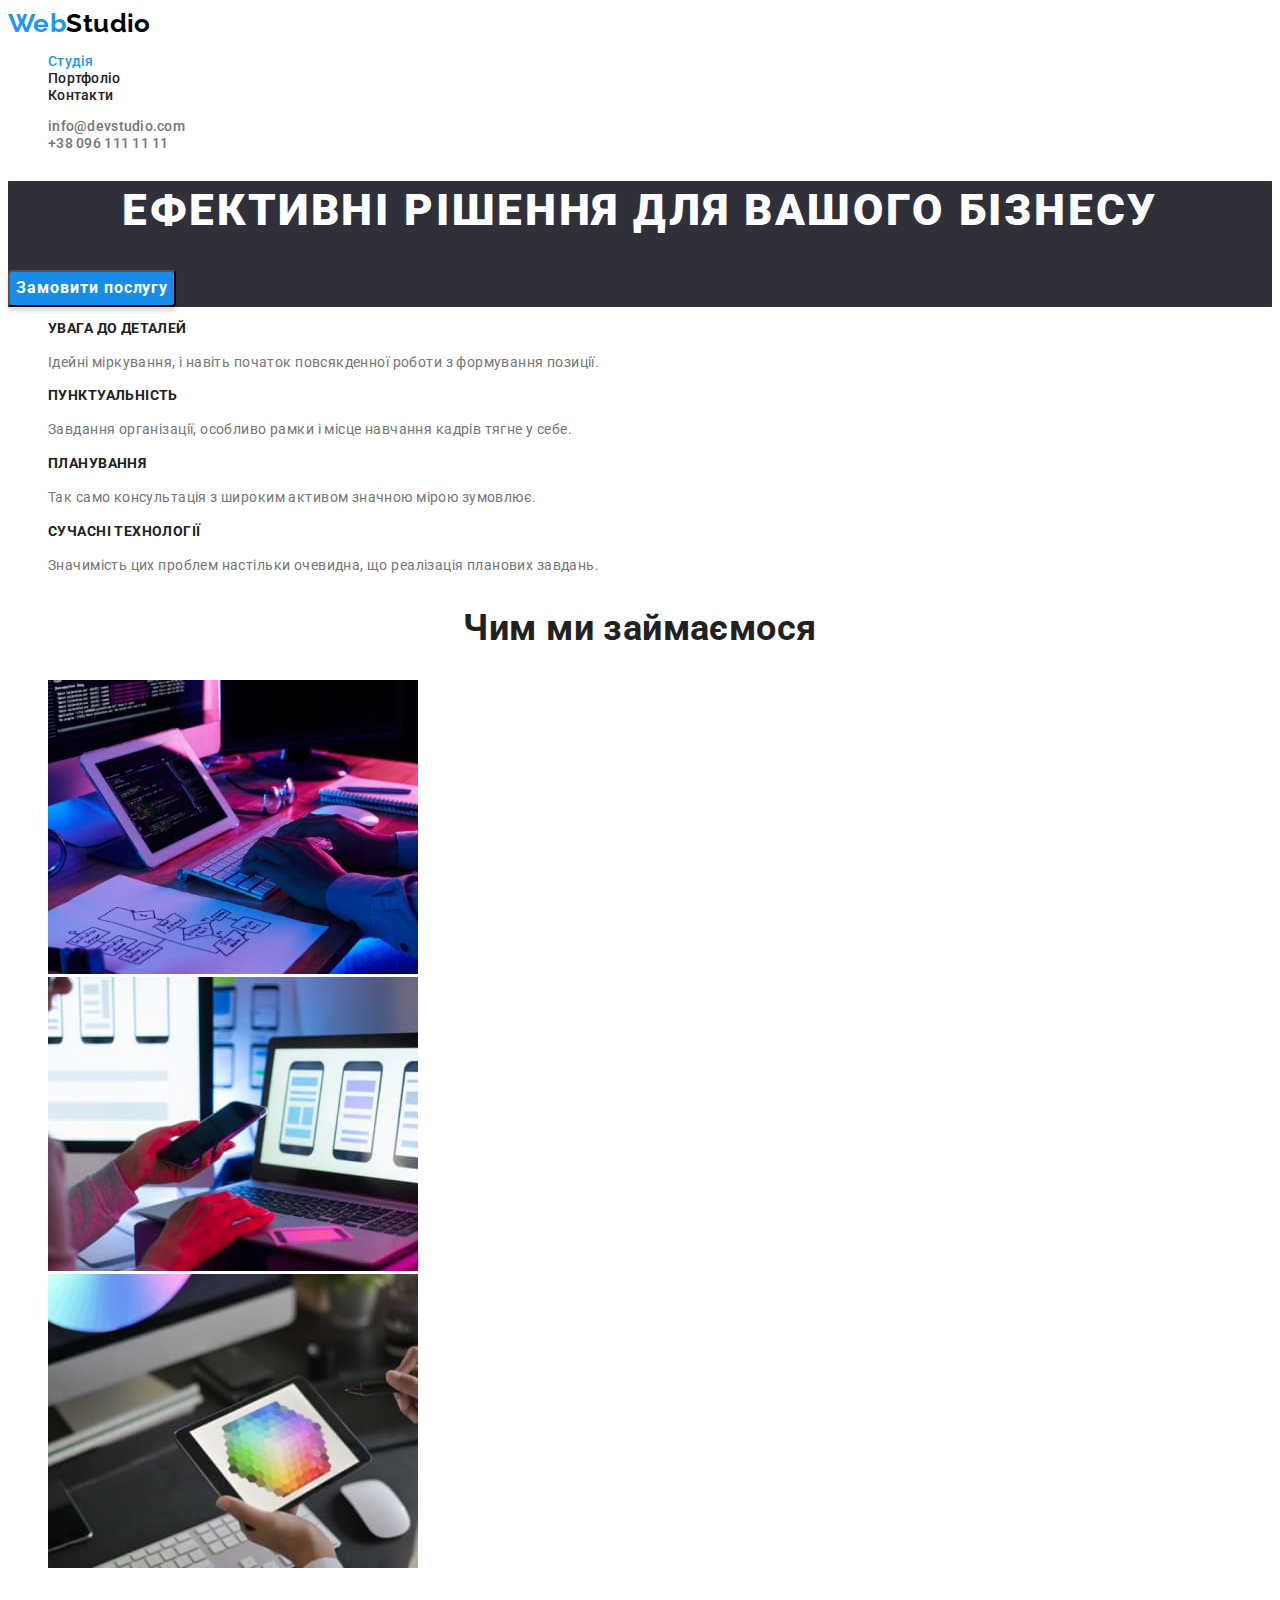
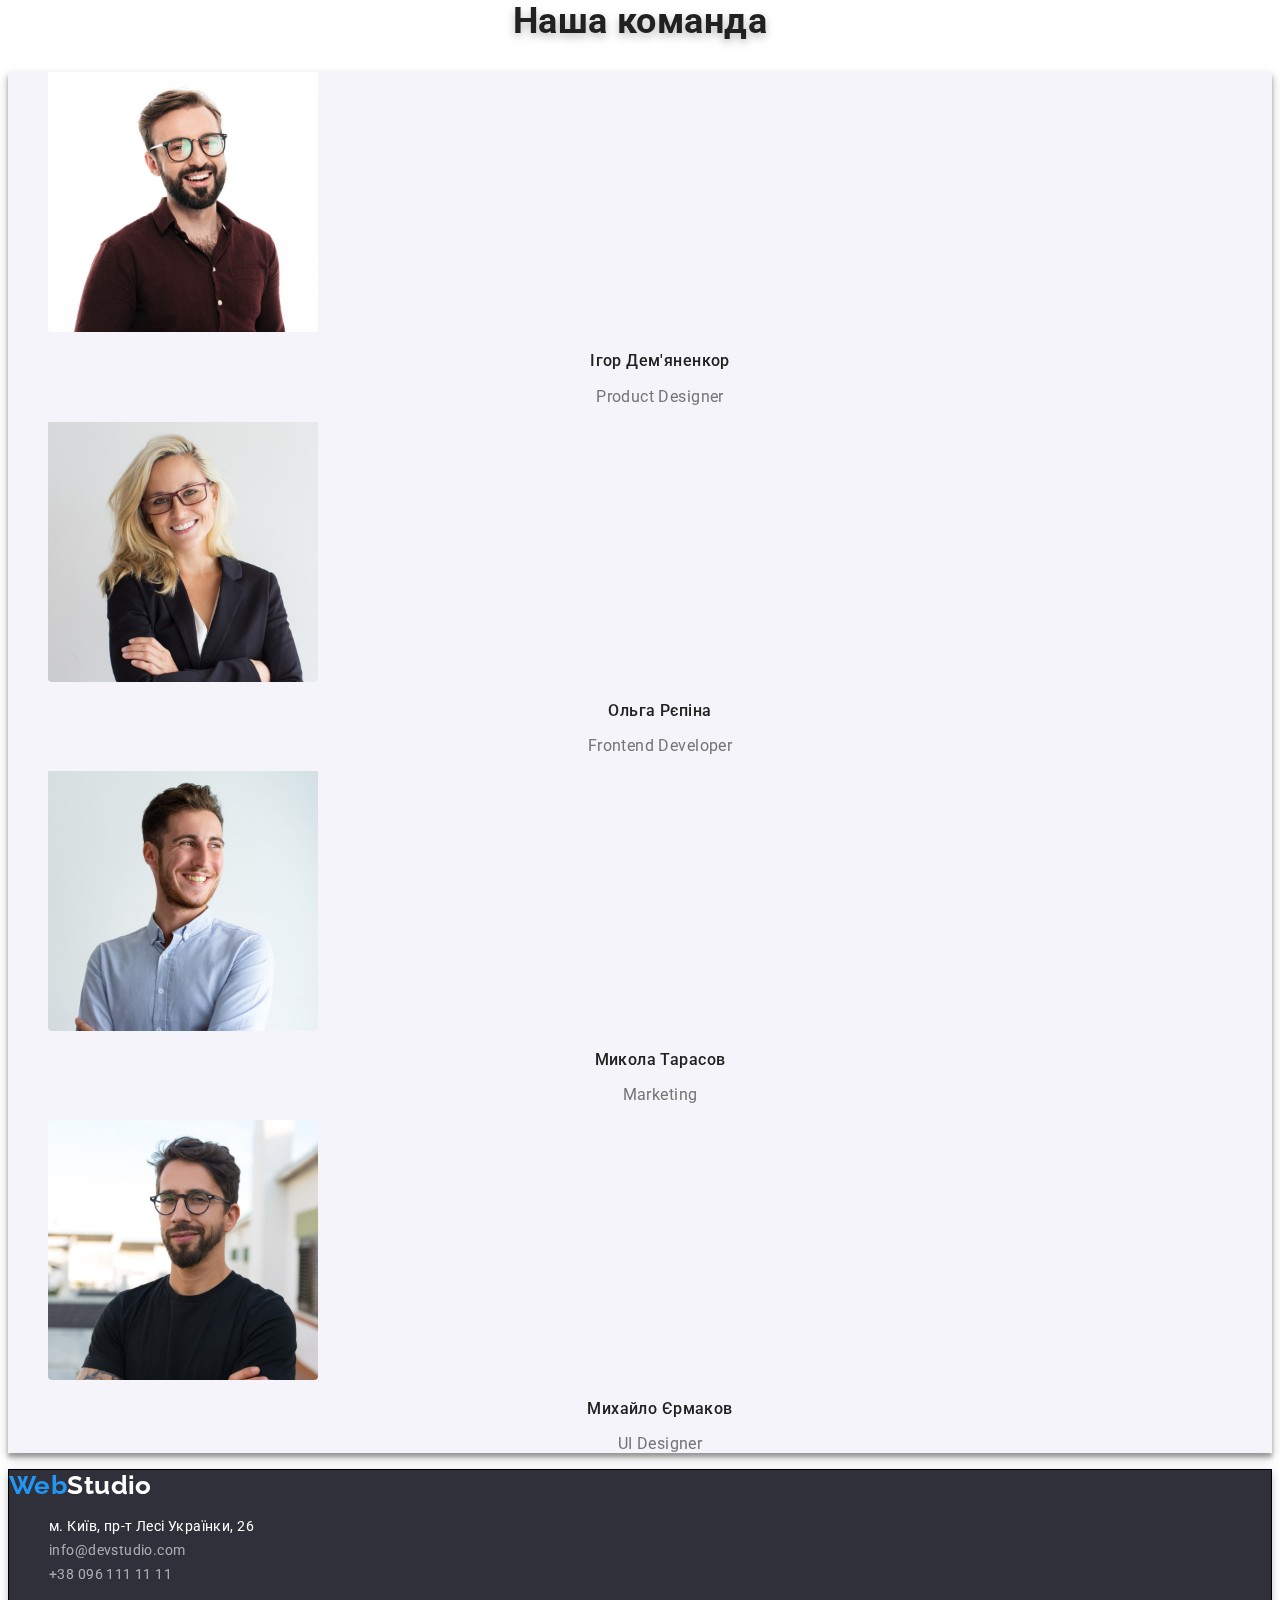
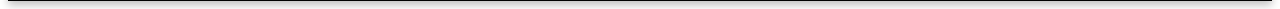
<file: index.html>
<!DOCTYPE html>
<html lang="uk">
  <head>
    <meta charset="UTF-8" />
    <meta http-equiv="X-UA-Compatible" content="IE=edge" />
    <meta name="viewport" content="width=device-width, initial-scale=1.0" />
    <title>Document</title>
    <link
      href="https://fonts.googleapis.com/css2?family=Raleway:wght@700&family=Roboto:wght@400;500;700;900&display=swap"
      rel="stylesheet"
    />
    <link rel="stylesheet" href="./css/styles.css" />
  </head>

  <body>
    <header>
      <nav class="main-nav">
        <a href="./index.html"
          ><span class="color-logo">Web</span
          ><span class="black-logo">Studio</span></a
        >

        <ul>
          <li><a class="link current" href="./index.html">Студія</a></li>
          <li><a class="link" href="./portfolio.html">Портфоліо</a></li>
          <li><a class="link" href="#">Контакти</a></li>
        </ul>
      </nav>

      <ul>
        <li>
          <a href="mailto:info@devstudio.com" class="contacts"
            >info@devstudio.com</a
          >
        </li>

        <li>
          <a href="tel:+380961111111" class="contacts">+38 096 111 11 11</a>
        </li>
      </ul>
    </header>
    <main>
      <section class="section-hero">
        <h1 class="hero">Ефективні рішення для вашого бізнесу</h1>
        <button class="section-hero-button" type="button">
          Замовити послугу
        </button>
      </section>

      <section>
        <h2 class="visually-hidden">Особливості</h2>
        <ul>
          <li>
            <h3 class="peculiarities-title">УВАГА ДО ДЕТАЛЕЙ</h3>
            <p class="peculiarities-text">
              Ідейні міркування, і навіть початок повсякденної роботи з
              формування позиції.
            </p>
          </li>
          <li>
            <h3 class="peculiarities-title">ПУНКТУАЛЬНІСТЬ</h3>
            <p class="peculiarities-text">
              Завдання організації, особливо рамки і місце навчання кадрів тягне
              у себе.
            </p>
          </li>
          <li>
            <h3 class="peculiarities-title">ПЛАНУВАННЯ</h3>
            <p class="peculiarities-text">
              Так само консультація з широким активом значною мірою зумовлює.
            </p>
          </li>
          <li>
            <h3 class="peculiarities-title">СУЧАСНІ ТЕХНОЛОГІЇ</h3>
            <p class="peculiarities-text">
              Значимість цих проблем настільки очевидна, що реалізація планових
              завдань.
            </p>
          </li>
        </ul>
      </section>
      <section class="section-work">
        <h2 class="section-title">Чим ми займаємося</h2>
        <ul>
          <li class="section-work-image">
            <img
              src="./images/box-1.jpg"
              alt="Писати код на комп'ютері"
              width="370"
              height="294"
              class="section-work-image-first"
            />
          </li>
          <li>
            <img
              src="./images/box-2.jpg"
              alt="авторизація в додатку в компьютері за допомогою смартфона"
              width="370"
              height="294"
              class="section-work-image-second"
            />
          </li>
          <li>
            <img
              src="./images/box-3.jpg"
              alt="вивчає программу на планшеті"
              width="370"
              height="294"
              class="section-work-image-trird"
            />
          </li>
        </ul>
      </section>
      <section class="section-comand">
        <h2 class="section-comand-title">Наша команда</h2>
        <ul class="section-comand-list">
          <li>
            <img
              src="./images/img-1.jpg"
              alt="Усміхнений хлопець в окулярах"
              width="270"
              height="260"
              class="section-comand-image-first"
            />
            <h3 class="section-comand-name">Ігор Дем'яненкоp</h3>
            <p class="section-comand-text">Product Designer</p>
          </li>
          <li>
            <img
              src="./images/img-2.jpg"
              alt="Усміхнена дівчина в окулярах"
              width="270"
              height="260"
              class="section-comand-image-second"
            />
            <h3 class="section-comand-name">Ольга Рєпіна</h3>
            <p class="section-comand-text">Frontend Developer</p>
          </li>
          <li>
            <img
              src="./images/img-3.jpg"
              alt="Усміхнений хлопець у білій сорочці"
              width="270"
              height="260"
              class="section-comand-image-trird"
            />
            <h3 class="section-comand-name">Микола Тарасов</h3>
            <p class="section-comand-text">Marketing</p>
          </li>
          <li>
            <img
              src="./images/img-4.jpg"
              alt="Усміхнений хлопець в окулярах на вулиці"
              width="270"
              height="260"
              class="section-comand-image-fourth"
            />
            <h3 class="section-comand-name">Михайло Єрмаков</h3>
            <p class="section-comand-text">UI Designer</p>
          </li>
        </ul>
      </section>
    </main>

    <footer class="footer">
      <a href="./index.html"
        ><span class="color-logo">Web</span
        ><span class="white-logo">Studio</span></a
      >
      <address>
        <ul>
          <li>
            <a href="#" class="footer-adress">
              м. Київ, пр-т Лесі Українки, 26</a
            >
          </li>
          <li>
            <a href="mailto:info@devstudio.com" class="footer-contact"
              >info@devstudio.com</a
            >
          </li>
          <li>
            <a href="tel:+380961111111" class="footer-contact"
              >+38 096 111 11 11</a
            >
          </li>
        </ul>
      </address>
    </footer>
  </body>
</html>
</file>
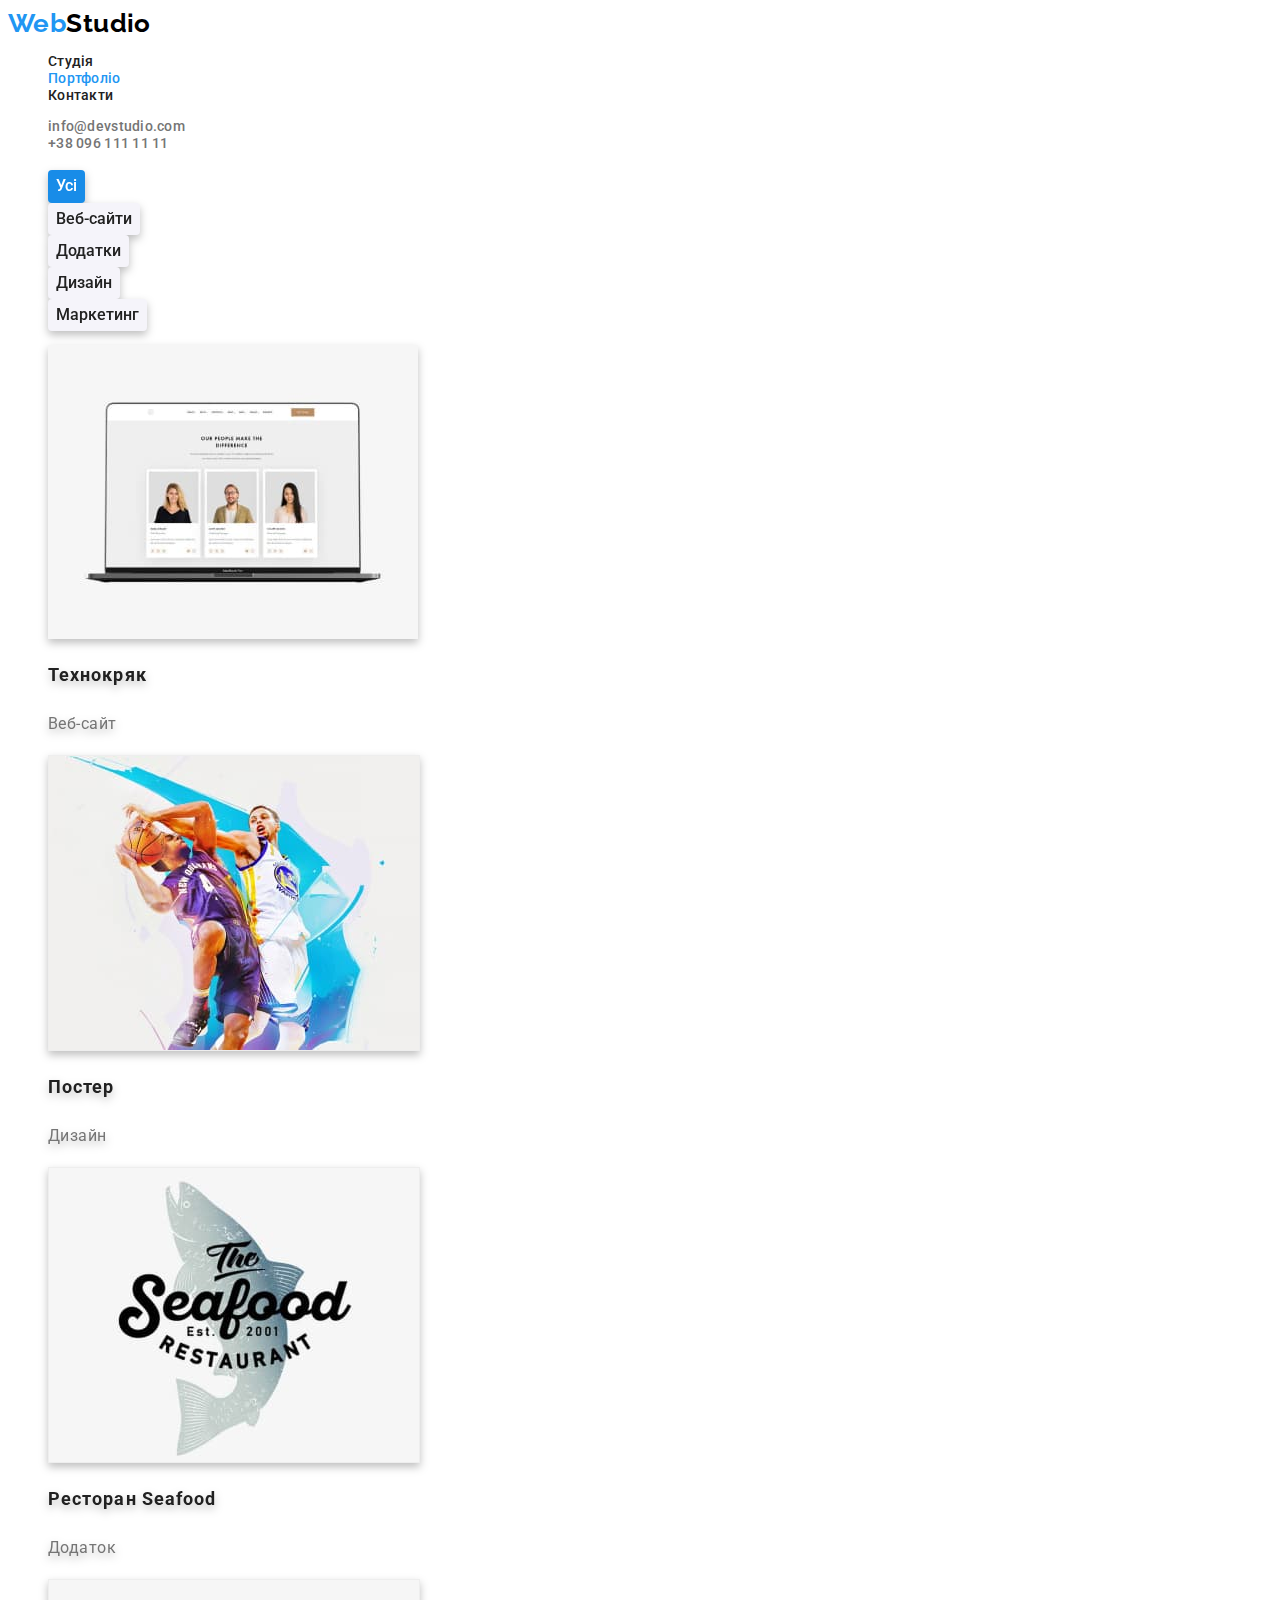
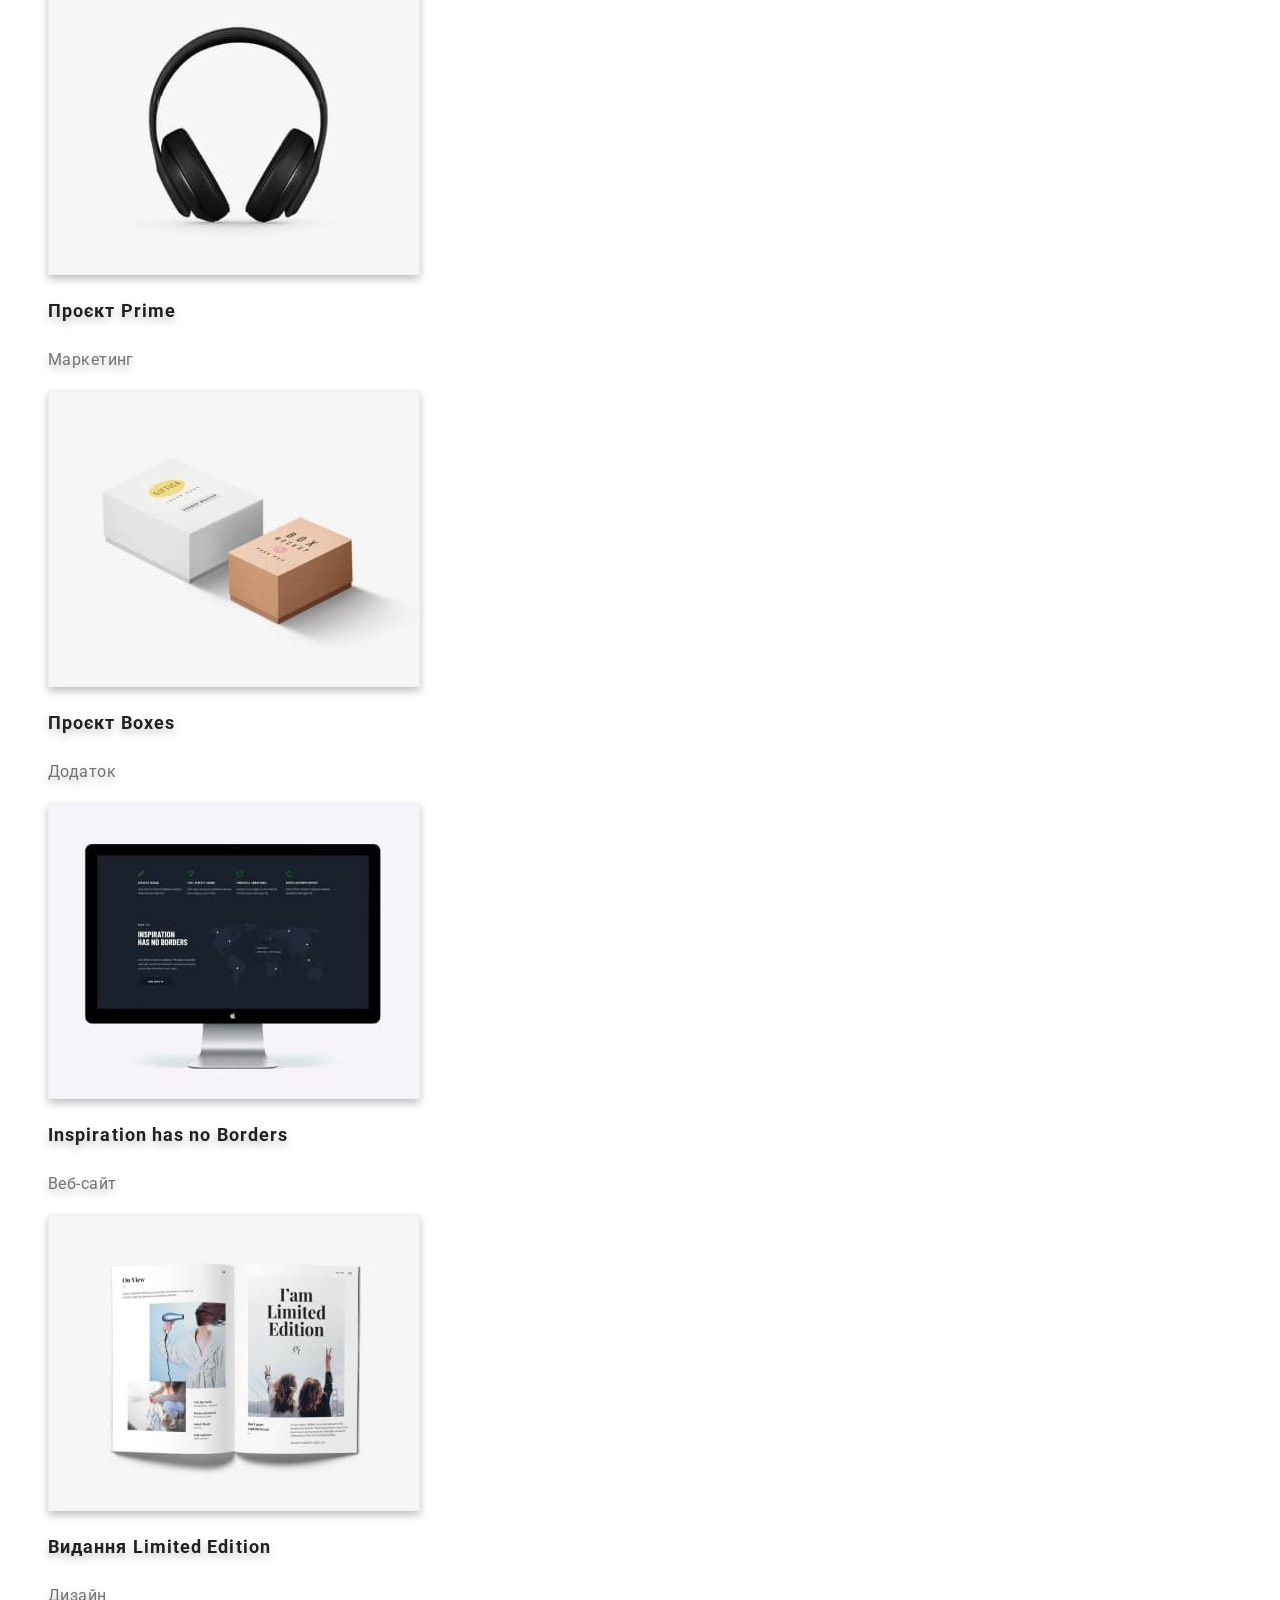
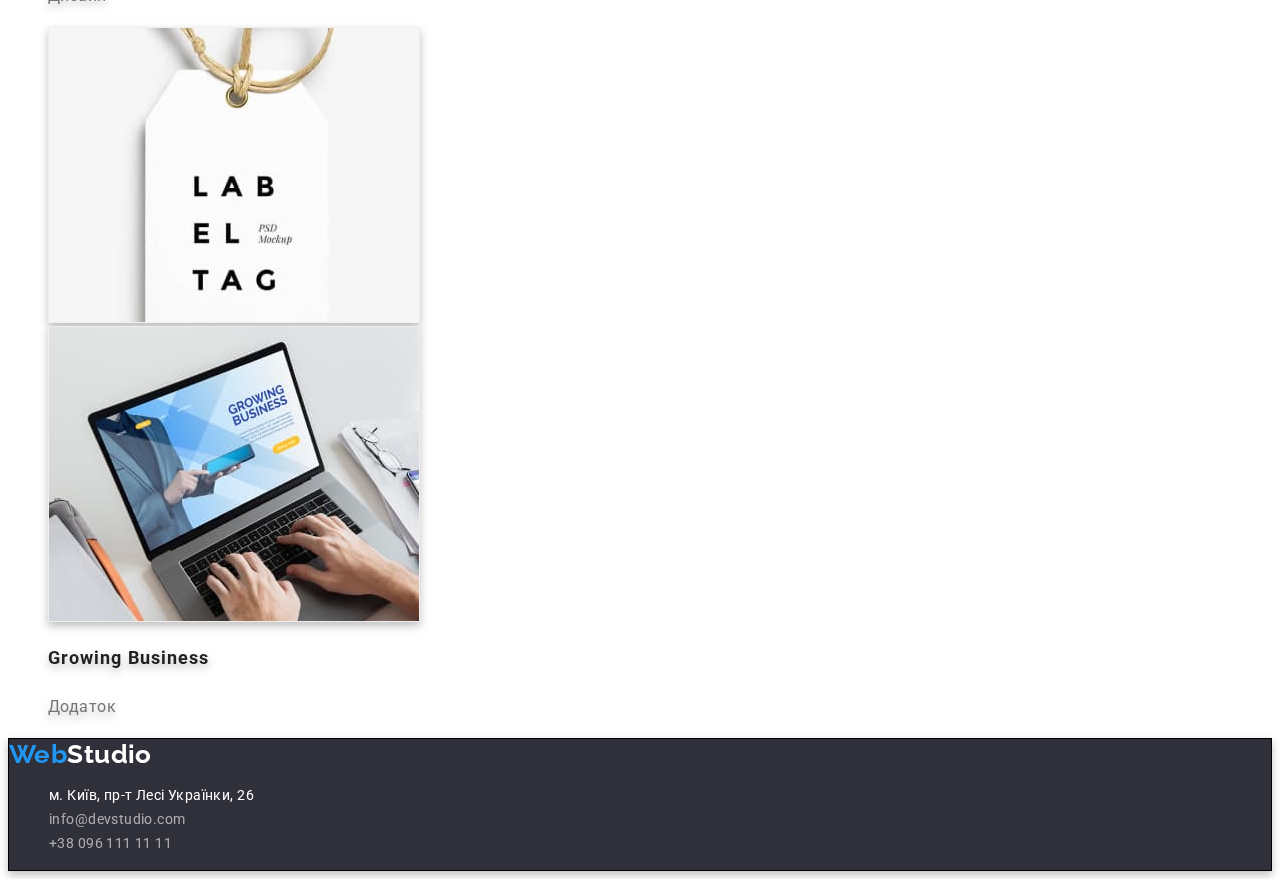
<file: portfolio.html>
<!DOCTYPE html>
<html lang="uk">
  <head>
    <meta charset="UTF-8" />
    <meta http-equiv="X-UA-Compatible" content="IE=edge" />
    <meta name="viewport" content="width=device-width, initial-scale=1.0" />
    <title>Document</title>
    <link
      href="https://fonts.googleapis.com/css2?family=Raleway:wght@700&family=Roboto:wght@400;500;700;900&display=swap"
      rel="stylesheet"
    />
    <link rel="stylesheet" href="./css/styles.css" />
  </head>

  <body>
    <header>
      <nav class="main-nav">
        <a href="./index.html"
          ><span class="color-logo">Web</span
          ><span class="black-logo">Studio</span></a
        >

        <ul>
          <li><a class="link" href="./index.html">Студія</a></li>
          <li><a class="link current" href="./portfolio.html">Портфоліо</a></li>
          <li><a class="link" href="#">Контакти</a></li>
        </ul>
      </nav>

      <ul>
        <li>
          <a href="mailto:info@devstudio.com" class="contacts"
            >info@devstudio.com</a
          >
        </li>

        <li>
          <a href="tel:+380961111111" class="contacts">+38 096 111 11 11</a>
        </li>
      </ul>
    </header>
    <main>
      <section class="portfolio-nav">
        <h1 class="portfolio-title"></h1>
        <ul class="portfolio-list">
          <li>
            <button class="active button" type="button">Усі</button>
          </li>
          <li>
            <button class="portfolio-nav-button" type="button">
              Веб-сайти
            </button>
          </li>
          <li>
            <button class="portfolio-nav-button" type="button">Додатки</button>
          </li>
          <li>
            <button class="portfolio-nav-button" type="button">Дизайн</button>
          </li>
          <li>
            <button class="portfolio-nav-button" type="button">
              Маркетинг
            </button>
          </li>
        </ul>

        <ul>
          <li>
            <img
              src="./images/techno.jpg"
              alt="Презентація"
              width="370"
              height="294"
              class="demonstration-image-techno"
            />
            <h2 class="demonstration-title">Технокряк</h2>
            <p class="demonstration-text">Веб-сайт</p>
          </li>
          <li>
            <img
              src="./images/basketball.jpg"
              alt="basketball"
              width="370"
              height="294"
              class="demonstration-image-basketball"
            />
            <h2 class="demonstration-title">Постер</h2>
            <p class="demonstration-text">Дизайн</p>
          </li>
          <li>
            <img
              src="./images/fish.jpg"
              alt="Рибний ресторан"
              width="370"
              height="294"
              class="demonstration-image-fish"
            />
            <h2 class="demonstration-title">Ресторан Seafood</h2>
            <p class="demonstration-text">Додаток</p>
          </li>
          <li>
            <img
              src="./images/headphones.jpg"
              alt="Навушники"
              width="370"
              height="294"
              class="demonstration-image-headphones"
            />
            <h2 class="demonstration-title">Проєкт Prime</h2>
            <p class="demonstration-text">Маркетинг</p>
          </li>
          <li>
            <img
              src="./images/boxes.jpg"
              alt="Коробки"
              width="370"
              height="294"
              class="demonstration-image-boxes"
            />
            <h2 class="demonstration-title">Проєкт Boxes</h2>
            <p class="demonstration-text">Додаток</p>
          </li>
          <li>
            <img
              src="./images/monitor.jpg"
              alt="Монітор"
              width="370"
              height="294"
              class="demonstration-image-monitor"
            />
            <h2 class="demonstration-title">Inspiration has no Borders</h2>
            <p class="demonstration-text">Веб-сайт</p>
          </li>
          <li>
            <img
              src="./images/book.jpg"
              alt="Книга лімітоване видання"
              width="370"
              height="294"
              class="demonstration-image-book"
            />
            <h2 class="demonstration-title">Видання Limited Edition</h2>
            <p class="demonstration-text">Дизайн</p>
          </li>
          <li>
            <img
              src="./images/lab.jpg"
              alt="Проект лаб"
              width="370"
              height="294"
              class="demonstration-image-lab"
            />
          </li>
          <li>
            <img
              src="./images/notebook.jpg"
              alt="Навчання на ноутбуці"
              width="370"
              height="294"
              class="demonstration-image-notebook"
            />
            <h2 class="demonstration-title">Growing Business</h2>
            <p class="demonstration-text">Додаток</p>
          </li>
        </ul>
      </section>
    </main>
    <footer class="footer">
      <a href="./index.html"
        ><span class="color-logo">Web</span
        ><span class="white-logo">Studio</span></a
      >
      <address>
        <ul>
          <li>
            <a href="#" class="footer-adress">
              м. Київ, пр-т Лесі Українки, 26</a
            >
          </li>
          <li>
            <a href="mailto:info@devstudio.com" class="footer-contact"
              >info@devstudio.com</a
            >
          </li>
          <li>
            <a href="tel:+380961111111" class="footer-contact"
              >+38 096 111 11 11</a
            >
          </li>
        </ul>
      </address>
    </footer>
  </body>
</html>
</file>
<file: css/styles.css>
:root {
  --color: #ffffff;
  --primary-text-color: #757575;
  --header-color: #212121;
  --accent-color: #2196f3;
  --accent-btn-color: #188ce8;
}

body {
  color: var(--color);
  font-family: "Roboto", sans-serif;
  letter-spacing: 0.03em;
  font-size: 14px;
  color: var(--header-color);
}

ul {
  list-style: none;
}

a {
  text-decoration: none;
}

.visually-hidden {
  position: absolute;
  white-space: nowrap;
  width: 1px;
  height: 1px;
  overflow: hidden;
  border: 0;
  padding: 0;
  clip: rect(0 0 0 0);
  clip-path: inset(50%);
  margin: -1px;
}

.color-logo {
  font-family: "Raleway";
  font-style: normal;
  font-weight: 700;
  font-size: 26px;
  line-height: 1.19;
  color: var(--accent-color);
}

.black-logo {
  font-family: "Raleway";
  font-style: normal;
  font-weight: 700;
  font-size: 26px;
  line-height: 1.19;
  color: #000000;
}

.link.current {
  font-weight: 500;
  line-height: 1.14;
  letter-spacing: 0.02em;
  color: var(--accent-color);
  text-decoration: none;
}

.link {
  font-weight: 500;
  line-height: 1.14;
  letter-spacing: 0.02em;
  color: var(--header-color);
}

.contacts {
  color: var(--primary-text-color);
  font-weight: 500;
  line-height: 1.14;
  letter-spacing: 0.02em;
}

.section-hero {
  background: #2f303a;
}

.hero {
  font-weight: 900;
  font-size: 44px;
  line-height: 1.36;
  text-align: center;
  letter-spacing: 0.06em;
  text-transform: uppercase;
  color: var(--color);
}

.section-hero-button:hover {
  box-shadow: 0px 4px 4px rgba(0, 0, 0, 0.15);
  border-radius: 4px;
}

.section-hero-button:focus {
  box-shadow: 0px 4px 4px rgba(0, 0, 0, 0.15);
  border-radius: 4px;
}

.section-hero-button {
  background: var(--accent-btn-color);
  cursor: pointer;
  box-shadow: 0px 4px 4px rgba(0, 0, 0, 0.15);
  border-radius: 4px;
  font-family: inherit;
  font-style: normal;
  font-weight: 700;
  font-size: 16px;
  line-height: 1.88;
  align-items: center;
  text-align: center;
  letter-spacing: 0.06em;
  color: #ffffff;
}

.peculiarities-title {
  font-size: 14px;
  line-height: 1.14;
  text-transform: uppercase;
}

.peculiarities-text {
  line-height: 1.71;
  color: var(--primary-text-color);
}

.section-title {
  text-align: center;
  font-size: 36px;
  line-height: 1.16;
}

.section-comand-title {
  font-size: 36px;
  line-height: 1.17;
  text-align: center;
}

.section-comand {
  filter: drop-shadow(0px 4px 4px rgba(0, 0, 0, 0.25));
}

.section-comand-list {
  background: #f5f4fa;
  box-shadow: 0px 4px 4px rgba(0, 0, 0, 0.25);
}

.section-comand-image-first,
.section-comand-image-second,
.section-comand-image-trird,
.section-comand-image-fourth {
  background: var(--color);
  border-radius: 0px 0px 4px 4px;
}

.section-comand-name {
  font-weight: 500;
  font-size: 16px;
  line-height: 1.19;
  text-align: center;
}

.section-comand-text {
  font-size: 16px;
  line-height: 1.19;
  text-align: center;
  color: var(--primary-text-color);
}

.portfolio-nav {
  filter: drop-shadow(0px 4px 4px rgba(0, 0, 0, 0.25));
}

.portfolio-nav-button:hover {
  background: var(--accent-btn-color);
}

.portfolio-nav-button:focus {
  background: var(--accent-btn-color);
}

.portfolio-nav-button {
  color: #212121;
  background: #f5f4fa;
  border-radius: 4px;
  font-family: inherit;
  font-style: normal;
  font-weight: 500;
  font-size: 16px;
  line-height: 1.63;
  text-align: center;
  border-color: transparent;
  cursor: pointer;
}

.active.button {
  color: #ffffff;
  background: var(--accent-btn-color);
  border-radius: 4px;
  font-family: inherit;
  font-style: normal;
  font-weight: 500;
  font-size: 16px;
  line-height: 1.63;
  text-align: center;
  border-color: transparent;
  cursor: pointer;
}

.active.button:hover {
  color: var(--color);
}

.active.button:focus {
  color: var(--color);
}

.demonstration-image-techno {
  background: var(--color);
}

.demonstration-image-basketball {
  background: var(--color);
  border: 1px solid #eeeeee;
}

.demonstration-image-fish {
  background: var(--color);
  border: 1px solid #eeeeee;
}

.demonstration-image-headphones {
  background: var(--color);
  border: 1px solid #eeeeee;
}

.demonstration-image-boxes {
  background: var(--color);
  border: 1px solid #eeeeee;
}

.demonstration-image-monitor {
  background: var(--color);
  border: 1px solid #eeeeee;
}

.demonstration-image-book {
  background: var(--color);
  border: 1px solid #eeeeee;
}

.demonstration-image-lab {
  background: var(--color);
  border: 1px solid #eeeeee;
}

.demonstration-image-notebook {
  background: var(--color);
  border: 1px solid #eeeeee;
}

.demonstration-title {
  font-size: 18px;
  line-height: 2;
  letter-spacing: 0.06em;
}

.demonstration-text {
  font-size: 16px;
  line-height: 1.88;
  color: var(--primary-text-color);
}

.footer {
  filter: drop-shadow(0px 4px 4px rgba(0, 0, 0, 0.25));
  background: #2f303a;
  border: 1px solid #000000;
}

.white-logo {
  font-family: "Raleway";
  font-style: normal;
  font-weight: 700;
  font-size: 26px;
  line-height: 1.19;
  color: var(--color);
}

.footer-adress {
  font-style: normal;
  line-height: 1.71;
  color: var(--color);
  text-decoration: none;
}

.footer-contact {
  font-style: normal;
  line-height: 1.71;
  color: rgba(255, 255, 255, 0.6);
}

.footer-contact:hover {
  color: var(--accent-color);
}

..footer-contact:focus {
  color: var(--accent-color);
}
</file>
